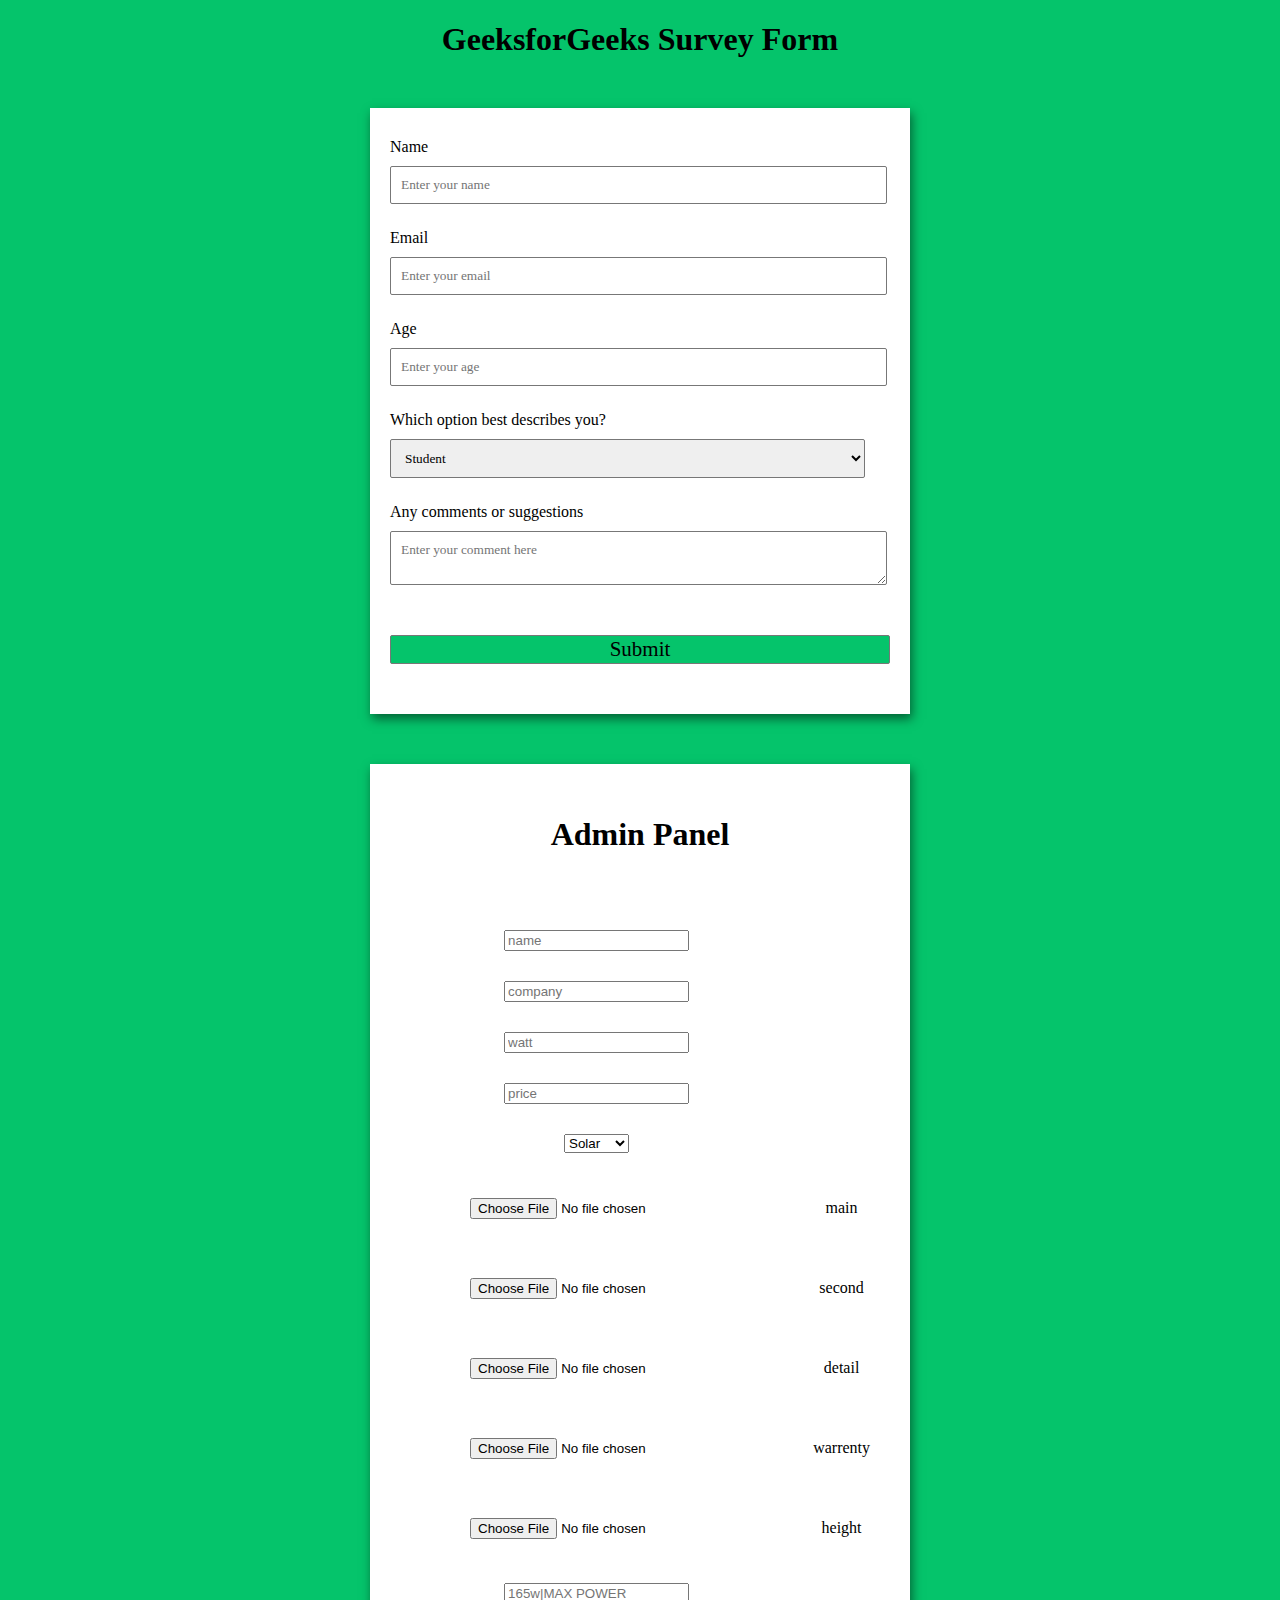
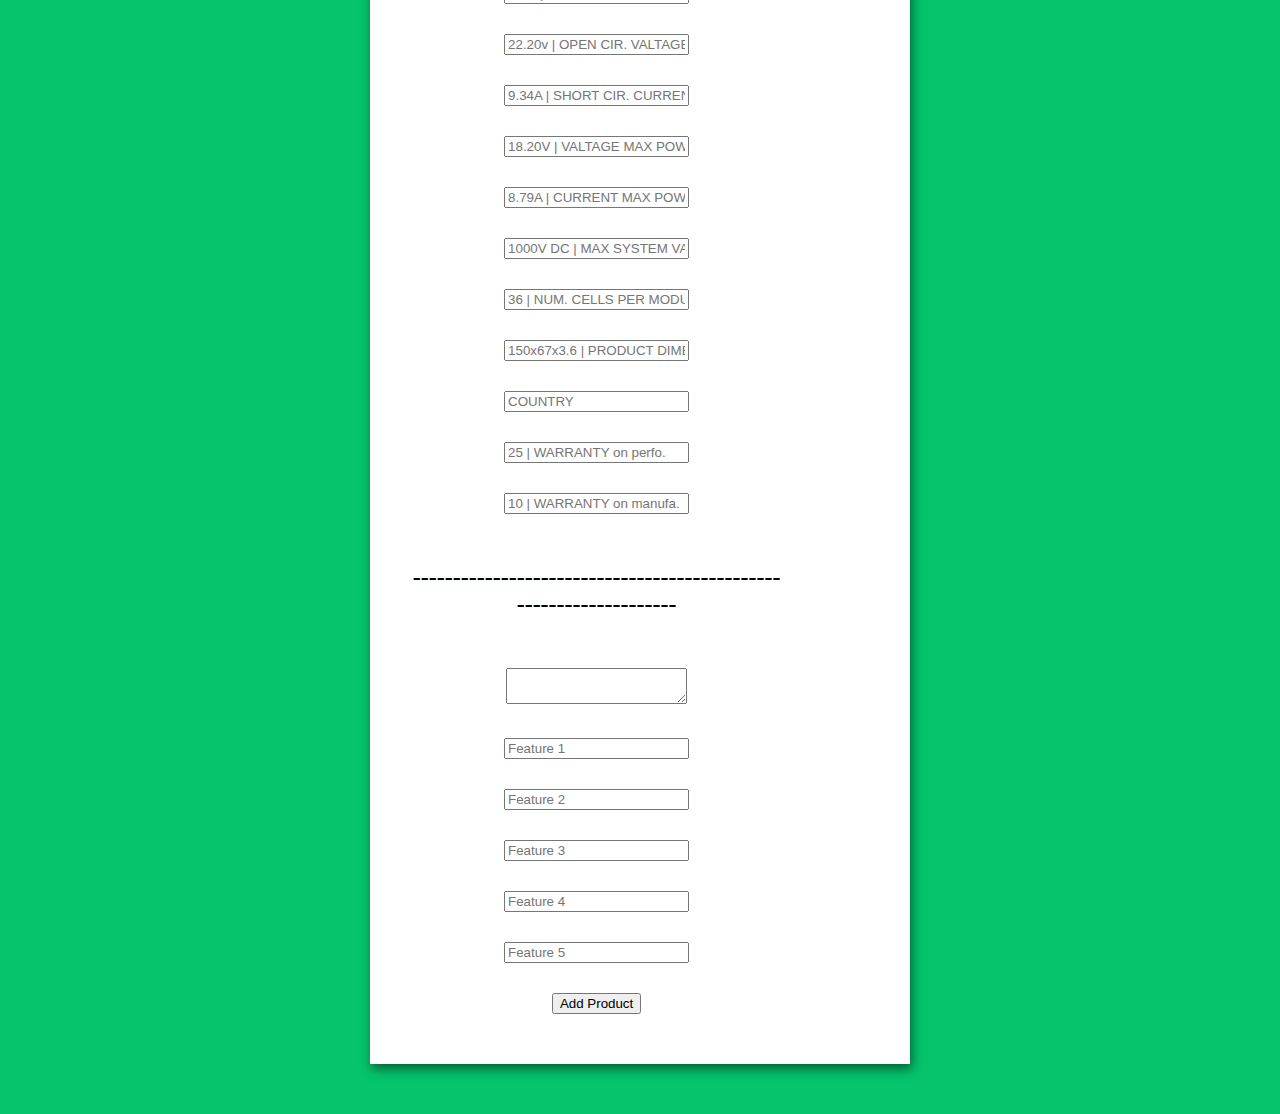
<file: temp files/insert-form.html>
<!DOCTYPE html>
<html lang="en">

<head>
    <meta charset="UTF-8">
    <meta http-equiv="X-UA-Compatible" content="IE=edge">
    <meta name="viewport" content="width=device-width, initial-scale=1.0">
    <title>
        Build a Survey Form using HTML and CSS
    </title>

    <style>
        body {
            background-color: #05c46b;
            font-family: Verdana;
            text-align: center;
        }

        /* Styling the Form (Color, Padding, Shadow) */
        form {
            background-color: #fff;
            max-width: 500px;
            margin: 50px auto;
            padding: 30px 20px;
            box-shadow: 2px 5px 10px rgba(0, 0, 0, 0.5);
        }

        /* Styling form-control Class */
        .form-control {
            text-align: left;
            margin-bottom: 25px;
        }

        /* Styling form-control Label */
        .form-control label {
            display: block;
            margin-bottom: 10px;
        }

        /* Styling form-control input, 
		select, textarea */
        .form-control input,
        .form-control select,
        .form-control textarea {
            border: 1px solid #777;
            border-radius: 2px;
            font-family: inherit;
            padding: 10px;
            display: block;
            width: 95%;
        }

        /* Styling form-control Radio 
		button and Checkbox */
        .form-control input[type="radio"],
        .form-control input[type="checkbox"] {
            display: inline-block;
            width: auto;
        }

        /* Styling Button */
        button {
            background-color: #05c46b;
            border: 1px solid #777;
            border-radius: 2px;
            font-family: inherit;
            font-size: 21px;
            display: block;
            width: 100%;
            margin-top: 50px;
            margin-bottom: 20px;
        }
    </style>
</head>

<body>
    <h1>GeeksforGeeks Survey Form</h1>
    <form id="form">
        <div class="form-control">
            <label for="name" id="label-name">Name</label>
            <input type="text" id="name" placeholder="Enter your name" />
        </div>

        <div class="form-control">
            <label for="email" id="label-email">Email</label>
            <input type="email" id="email" placeholder="Enter your email" />
        </div>

        <div class="form-control">
            <label for="age" id="label-age">Age</label>
            <input type="text" id="age" placeholder="Enter your age" />
        </div>

        <div class="form-control">
            <label for="role" id="label-role">Which option best describes you?</label>
            <select name="role" id="role">
                <option value="student">Student</option>
                <option value="intern">Intern</option>
                <option value="professional">Professional</option>
                <option value="other">Other</option>
            </select>
        </div>

        <div class="form-control">
            <label for="comment">Any comments or suggestions</label>
            <textarea name="comment" id="comment" placeholder="Enter your comment here"></textarea>
        </div>

        <button type="submit" value="submit">Submit</button>
    </form>
</body>

</html>




<form method="post" >
    <h1>Admin Panel</h1>
    <table cellpadding="10" cellspacing="10" >
      <tr><td><input type="text" name="p_name" placeholder="name" ></td></tr>
      <tr><td><input type="text" name="p_company" placeholder="company"  ></td></tr>
      <tr><td><input type="text" name="watt"  placeholder="watt" ></td></tr>
      <tr><td><input type="number" name="price"  placeholder="price" ></td></tr>
      <tr><td><select name="type">
                  <option value="solar">Solar</option>
                  <option value="battery">Battery</option>
                  <option value="parts">Parts</option>
              </select>
          </td></tr>
      <tr><td><input type="file" name="p_img" ></td> <td><p>main</p></td></tr>
      <tr><td><input type="file" name="p_img1" ></td><td><p>second</p></td></tr>
      <tr><td><input type="file" name="p_img2" ></td><td><p>detail</p></td></tr>
      <tr><td><input type="file" name="p_img3" ></td><td><p>warrenty</p></td></tr>
      <tr><td><input type="file" name="p_img4" ></td><td><p>height</p></td></tr>
      
      <tr><td><input type="text" name="detail[]"  placeholder="165w|MAX POWER" ></td></tr> <!-- maximum power -->
      <tr><td><input type="text" name="detail[]"  placeholder="22.20v | OPEN CIR. VALTAGE" ></td></tr> <!-- open circuit valtage -->
      <tr><td><input type="text" name="detail[]"  placeholder="9.34A | SHORT CIR. CURRENT" ></td></tr> <!-- short circuit current -->
      <tr><td><input type="text" name="detail[]"  placeholder="18.20V | VALTAGE MAX POWER" ></td></tr> <!-- valtage at max power -->
      <tr><td><input type="text" name="detail[]"  placeholder="8.79A | CURRENT MAX POWER" ></td></tr> <!-- current at max power -->
      <tr><td><input type="text" name="detail[]"  placeholder="1000V DC | MAX SYSTEM VALTAGE" ></td></tr> <!-- max system valtage -->
      <tr><td><input type="text" name="detail[]"  placeholder="36 | NUM. CELLS PER MODULE" ></td></tr> <!-- number of cells per module -->
      <tr><td><input type="text" name="detail[]"  placeholder="150x67x3.6 | PRODUCT DIMENTIONS" ></td></tr> <!-- product dimentions -->
      <tr><td><input type="text" name="detail[]"  placeholder="COUNTRY" ></td></tr> <!-- country -->
      <tr><td><input type="text" name="detail[]"  placeholder="25 | WARRANTY on perfo." ></td></tr> <!-- warrenty on perfomance -->
      <tr><td><input type="text" name="detail[]"  placeholder="10 | WARRANTY on manufa." ></td></tr> <!-- warrenty on manufacturing -->
      <br>
      <tr><td><h2>------------------------------------------------------------------</h2></td></tr>
      <br>
      <tr><td><textarea row="8" col="10" name="description" placehilder="description" ></textarea></td></tr>
      <tr><td><input type="text" name="feature[]"  placeholder="Feature 1" ></td></tr>
      <tr><td><input type="text" name="feature[]"  placeholder="Feature 2" ></td></tr>
      <tr><td><input type="text" name="feature[]"  placeholder="Feature 3" ></td></tr>
      <tr><td><input type="text" name="feature[]"  placeholder="Feature 4" ></td></tr>
      <tr><td><input type="text" name="feature[]"  placeholder="Feature 5" ></td></tr>
      <tr><td><input type="submit" value="Add Product" name="submit" ></td></tr>
    </table>
  </form>
</file>
